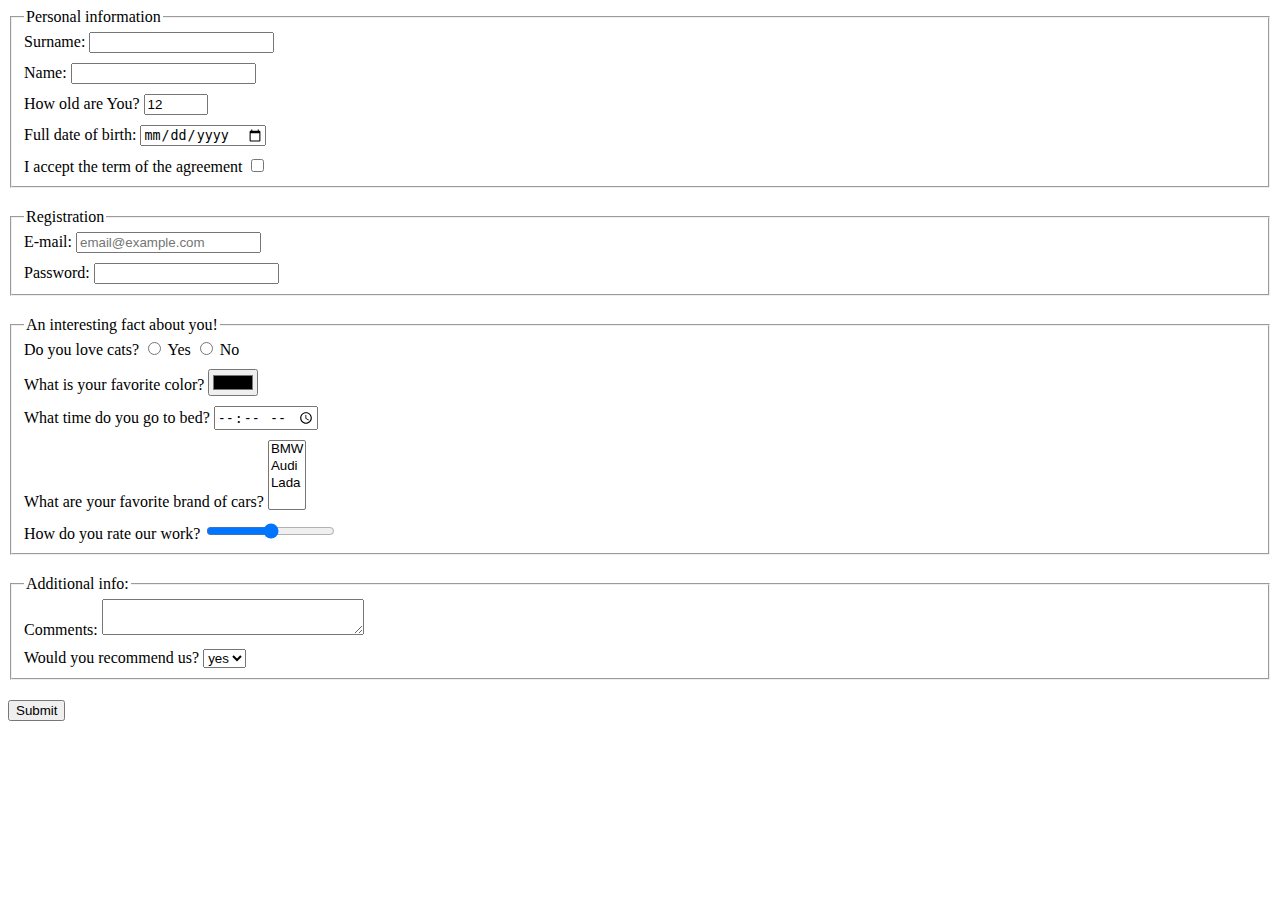
<file: index.html>
<!doctype html><html lang="en"><head><meta charset="UTF-8"><meta name="viewport" content="width=device-width, user-scalable=no, initial-scale=1.0, maximum-scale=1.0, minimum-scale=1.0"><meta http-equiv="X-UA-Compatible" content="ie=edge"><title>HTML Form</title><link rel="stylesheet" href="style.8b36feeb.css"></head><body> <form> <fieldset class="blocks__distance"> <legend>Personal information</legend> <div class="input__distance"> <label for="surname"> Surname: <input type="text" name="surname" id="surname" required minlength="2" maxlength="20" autocomplete="off"> </label> </div> <div class="input__distance"> <label for="name"> Name: <input type="text" name="name" id="name" required autocomplete="off"> </label> </div> <div class="input__distance"> <label for="age"> How old are You? <input type="number" name="age" id="age" min="10" max="100" value="12"> </label> </div> <div class="input__distance"> <label for="date"> Full date of birth: <input type="date" name="date" id="date"> </label> </div> <div> <label for="check__agreement"> I accept the term of the agreement <input type="checkbox" name="check__agreement" id="check__agreement"> </label> </div> </fieldset> <fieldset class="blocks__distance"> <legend>Registration</legend> <div class="input__distance"> <label for="email"> E-mail: <input type="email" name="email" id="email" placeholder="email@example.com"> </label> </div> <div> <label for="pass"> Password: <input type="password" name="pass" id="pass"> </label> </div> </fieldset> <fieldset class="blocks__distance"> <legend>An interesting fact about you!</legend> <div class="input__distance"> Do you love cats? <label for="cats1"> <input type="radio" name="cats" id="cats1"> Yes </label> <label for="cats2"> <input type="radio" name="cats" id="cats2"> No </label> </div> <div class="input__distance"> <label for="color"> What is your favorite color? <input type="color" name="color" id="color"> </label> </div> <div class="input__distance"> <label for="time"> What time do you go to bed? <input type="time" name="time" id="time"> </label> </div> <div class="input__distance"> <label for="car"> What are your favorite brand of cars? <select name="car" id="car" multiple size="4"> <option value="">BMW</option> <option value="">Audi</option> <option value="">Lada</option> </select> </label> </div> <div> <label for="range__work"> How do you rate our work? <input type="range" name="range__work" id="range__work"> </label> </div> </fieldset> <fieldset class="blocks__distance"> <legend>Additional info:</legend> <div class="input__distance"> <label for="comments"> Comments: <textarea name="comments" id="comments" cols="30" autocomplete="off" rows="2">
            </textarea> </label> </div> <div> <label for="recommend"> Would you recommend us? <select name="recommend" id="recommend"> <option value="yes">yes</option> <option value="no">no</option> </select> </label> </div> </fieldset> <label for="submit"> <input type="submit" value="Submit" onsubmit="onSubmit()" id="submit"> </label> </form> <script type="text/javascript" src="main.e97352c4.js"></script> </body></html>
</file>
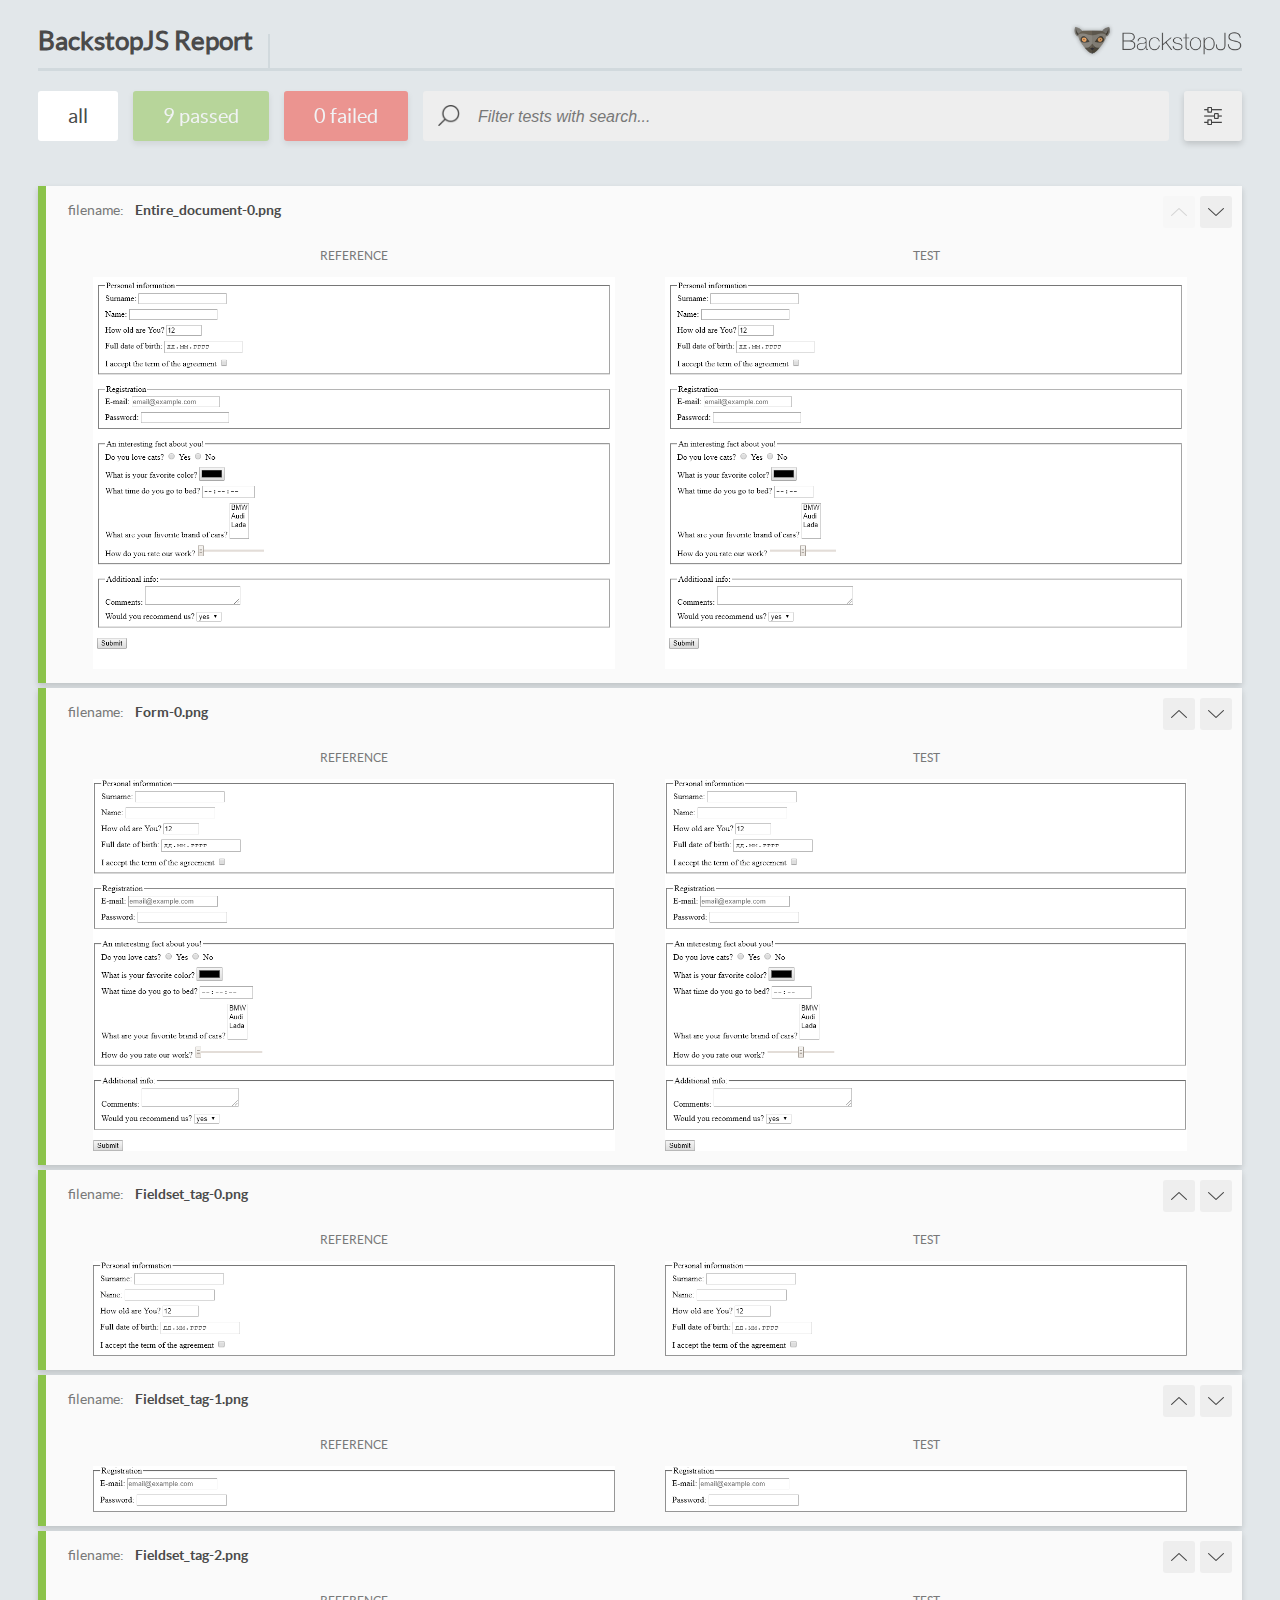
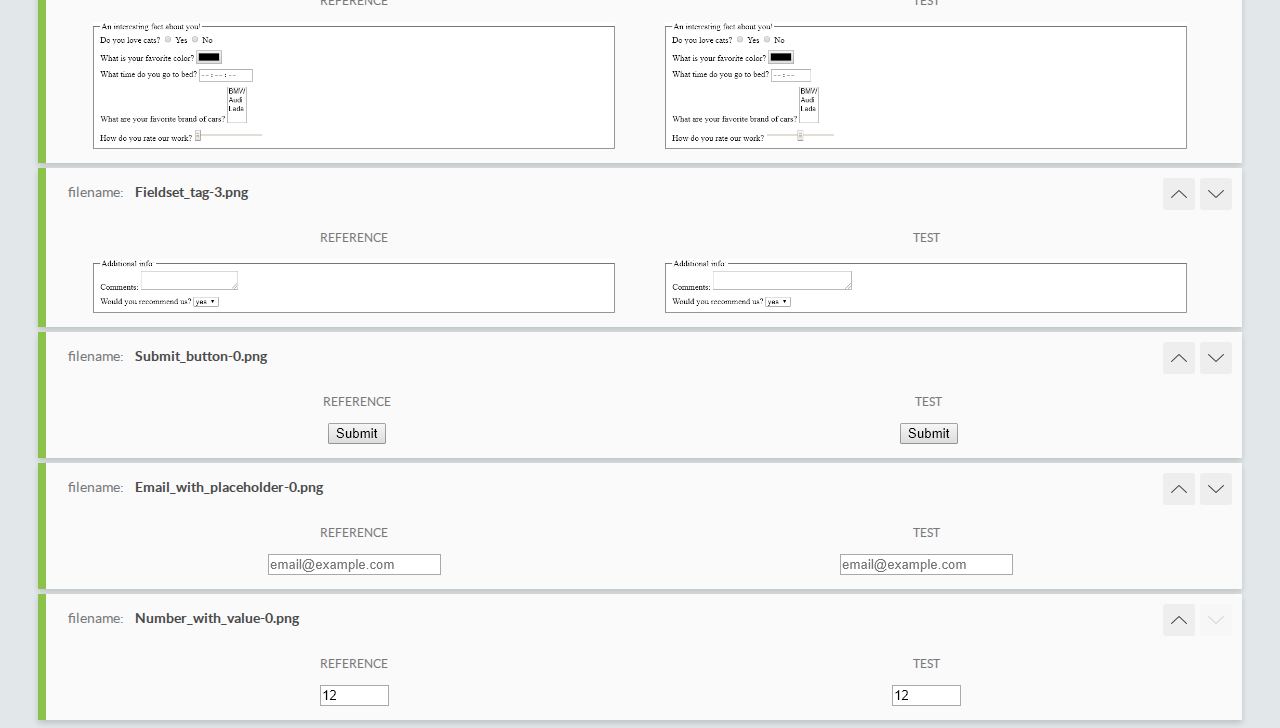
<file: report/html_report/index.html>
<!DOCTYPE html>
<html>
  <head>
    <meta charset="utf-8">
    <title>BackstopJS Report</title>

    <style>
      @font-face {
          font-family: 'latoregular';
          src: url('./assets/fonts/lato-regular-webfont.woff2') format('woff2'),
              url('./assets/fonts/lato-regular-webfont.woff') format('woff');
          font-weight: 400;
          font-style: normal;
      }
      @font-face {
          font-family: 'latobold';
          src: url('./assets/fonts/lato-bold-webfont.woff2') format('woff2'),
              url('./assets/fonts/lato-bold-webfont.woff') format('woff');
          font-weight: 700;
          font-style: normal;
      }

      .ReactModal__Body--open {
          overflow: hidden;
      }
      .ReactModal__Body--open .header {
        display: none;
      }

    </style>
  </head>
  <body style="background-color: #E2E7EA">
    <div id="root">

    </div>
    <script type="text/javascript">
      function report (report) { // eslint-disable-line no-unused-vars
        window.tests = report;
      }
    </script>
    <script type="text/javascript" src="config.js"></script>
    <script type="text/javascript" src="index_bundle.js"></script>
  </body>
</html>
</file>
<file: style.8b36feeb.css>
.blocks__distance{margin-bottom:20px}.input__distance{margin-bottom:10px}
/*# sourceMappingURL=style.8b36feeb.css.map */
</file>
